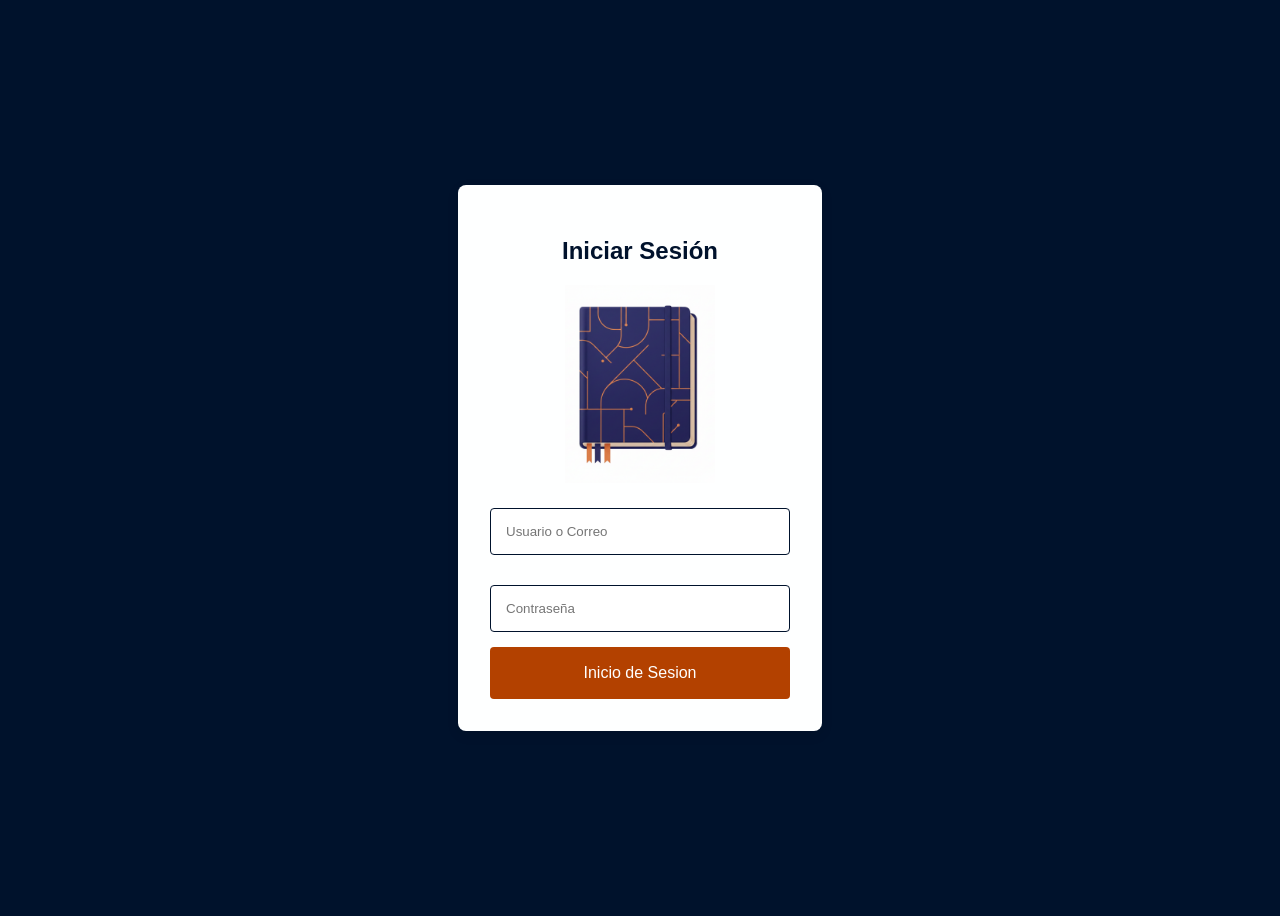
<file: html/index.html>
<!DOCTYPE html>
<html lang="en">
<head>
    <meta charset="UTF-8">
    <meta name="viewport" content="width=device-width, initial-scale=1.0">
    <title>LOGIN</title>
    <link rel="stylesheet" href="../Styles/Login.css">
</head>
<body>
    <div class="login-container">
        <h2>Iniciar Sesión</h2>
        <img src="../images/Agenda.png" alt="imagen de Agenda" class="login-Agenda">
        
        <form id="loginForm" action="Contactos.html">
            <input type="text" id="userInput" name="email" placeholder="Usuario o Correo" required>
            <input type="password" id="passInput" name="password" placeholder="Contraseña" required>

            <button type="submit">Inicio de Sesion</button>
        </form>
    </div>
    
    <script src="../JS/script.js"></script>
</body>
</html>
</file>
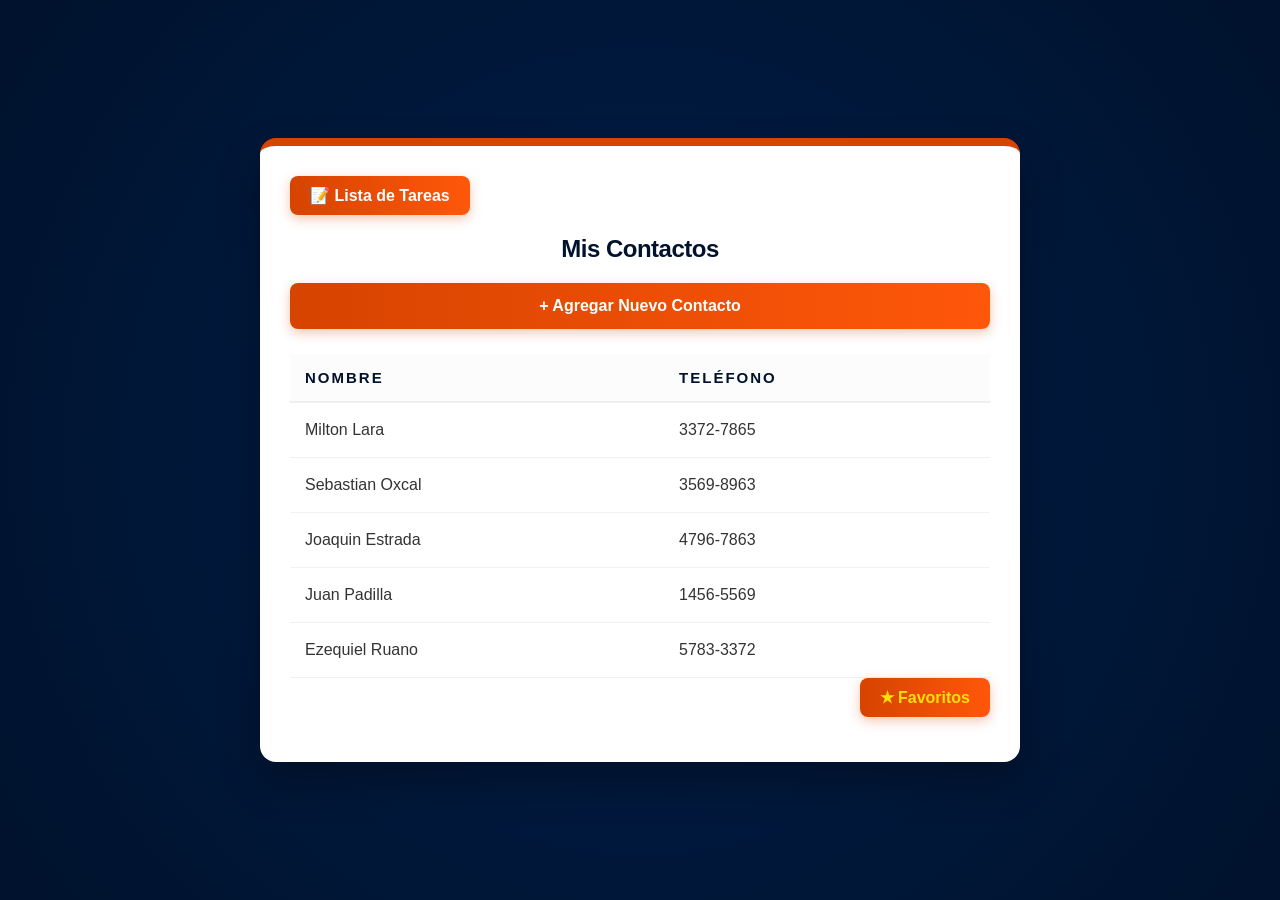
<file: html/Contactos.html>
<!DOCTYPE html>
<html lang="es">

<head>
    <meta charset="UTF-8">
    <meta name="viewport" content="width=device-width, initial-scale=1.0">
    <title>Contactos</title>
    <link rel="stylesheet" href="../Styles/Contactos.css">
</head>

<body>
    <div class="contact-container">
        <div class="user-menu-container">
            <button id="btnUsuario" class="btn-session">
                👤 Ver Sesión
            </button>

            <div id="panelUsuario" class="user-panel">
                <p class="user-info-text"><strong>Usuario:</strong> <span id="infoUser"></span></p>
                <p class="user-info-text"><strong>Contraseña:</strong> <span id="infoPass"></span></p>
                <hr class="panel-divider">
                <button onclick="cerrarSesion()" class="btn-logout">Cerrar Sesión</button>
            </div>
        </div>
        <a href="Tareas.html" class="btn-list">📝 Lista de Tareas</a>
        <h2>Mis Contactos</h2>

        <a href="NuevoContacto.html" class="btn-add">+ Agregar Nuevo Contacto</a>
        
        
        
        <table class="contact-table">
            <thead>
                <tr>
                    <th>Nombre</th>
                    <th>Teléfono</th>
                </tr>
            </thead>
            <tbody>
                <tr onclick="location.href='Detalles1.html'">
                    <td>Milton Lara</td>
                    <td>3372-7865</td>
                </tr>
                <tr onclick="location.href='Detalles2.html'">
                    <td>Sebastian Oxcal</td>
                    <td>3569-8963</td>
                </tr>
                <tr onclick="location.href='Detalles3.html'">
                    <td>Joaquin Estrada</td>
                    <td>4796-7863</td>
                </tr>
                <tr onclick="location.href='Detalles4.html'">
                    <td>Juan Padilla</td>
                    <td>1456-5569</td>
                </tr>
                <tr onclick="location.href='Detalles5.html'">
                    <td>Ezequiel Ruano</td>
                    <td>5783-3372</td>
                </tr>
            </tbody>
        </table>
        <a href="Favoritos.html" class="btn-fav">★ Favoritos</a>
    </div>
    <script src="../JS/script.js"></script>
</body>

</html>
</file>
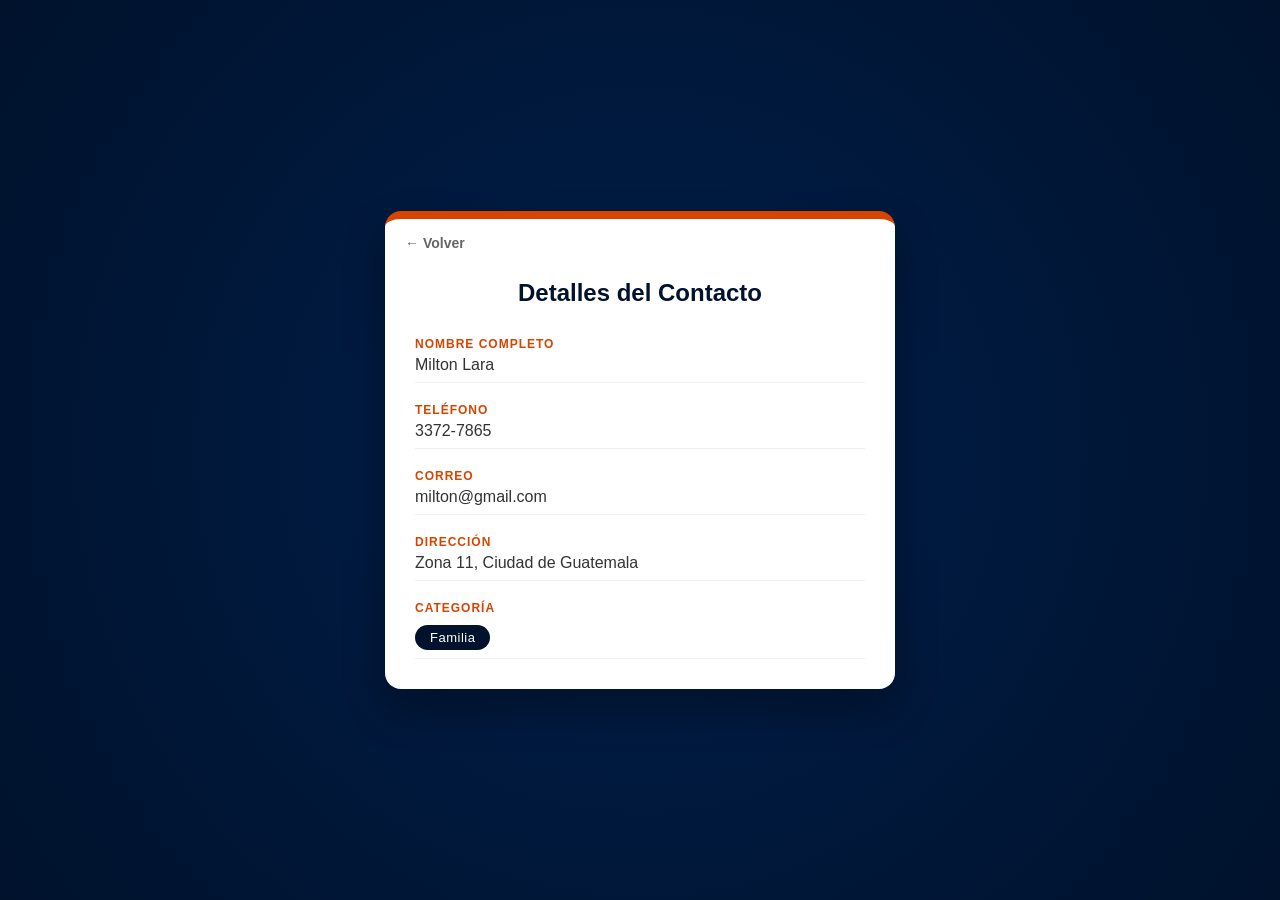
<file: html/Detalles1.html>
<!DOCTYPE html>
<html lang="es">
<head>
    <meta charset="UTF-8">
    <meta name="viewport" content="width=device-width, initial-scale=1.0">
    <title>Detalles del Contacto</title>
    <link rel="stylesheet" href="../Styles/Detalle.css">
</head>
<body>
    <div class="contact-container">
        <div class="back-header">
            <a href="Contactos.html" class="btn-back">← Volver</a>
        </div>

        <h2>Detalles del Contacto</h2>

        <div class="contact-details-list">
            <div class="detail-item">
                <span class="detail-label">Nombre Completo</span>
                <p class="detail-value">Milton Lara</p>
            </div>

            <div class="detail-item">
                <span class="detail-label">Teléfono</span>
                <p class="detail-value">3372-7865</p>
            </div>

            <div class="detail-item">
                <span class="detail-label">Correo</span>
                <p class="detail-value">milton@gmail.com</p>
            </div>

            <div class="detail-item">
                <span class="detail-label">Dirección</span>
                <p class="detail-value">Zona 11, Ciudad de Guatemala</p>
            </div>

            <div class="detail-item">
                <span class="detail-label">Categoría</span>
                <p class="detail-value category-tag">Familia</p>
            </div>
        </div>

    </div>
</body>
</html>
</file>
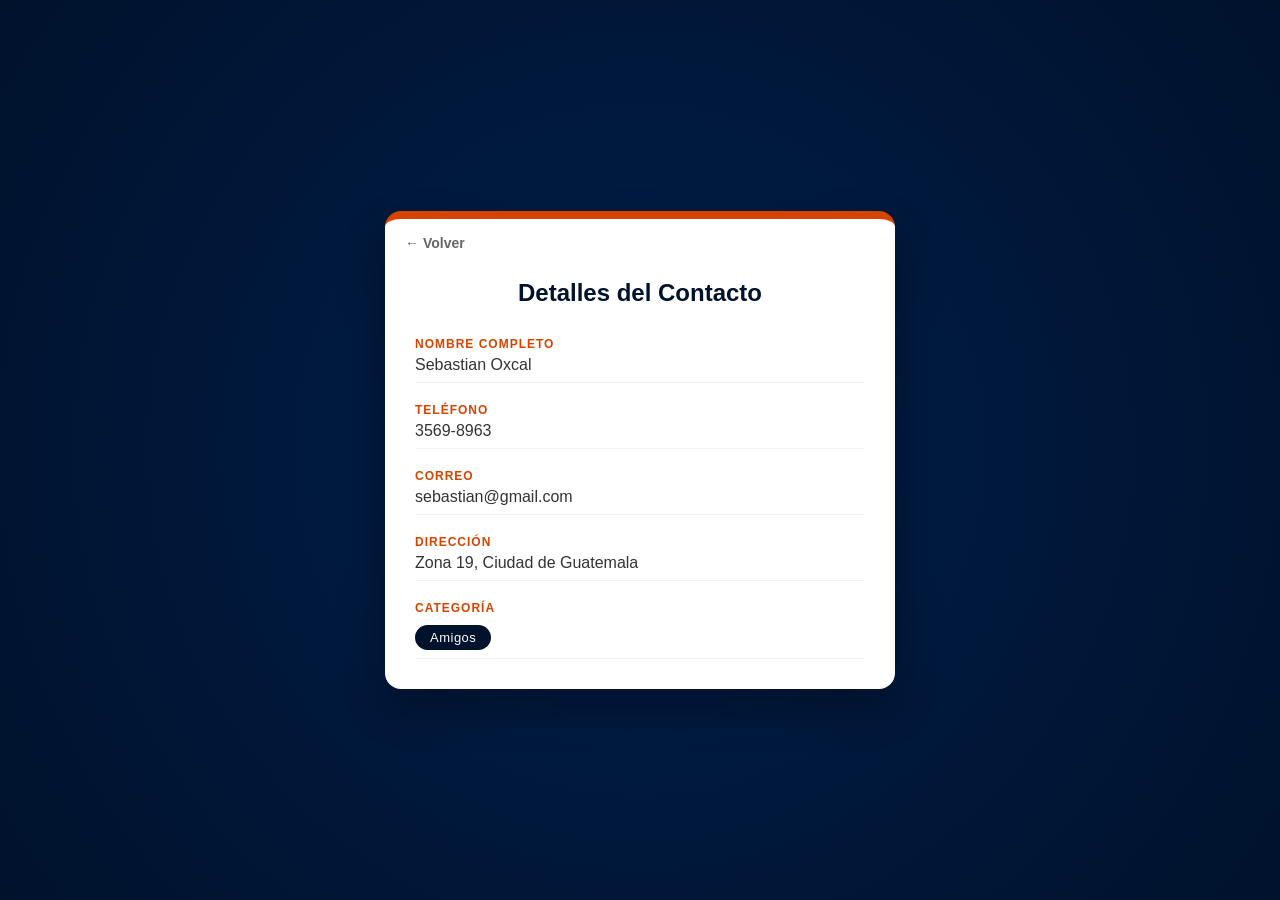
<file: html/Detalles2.html>
<!DOCTYPE html>
<html lang="es">
<head>
    <meta charset="UTF-8">
    <meta name="viewport" content="width=device-width, initial-scale=1.0">
    <title>Detalles del Contacto</title>
    <link rel="stylesheet" href="../Styles/Detalle.css">
</head>
<body>
    <div class="contact-container">
        <div class="back-header">
            <a href="Contactos.html" class="btn-back">← Volver</a>
        </div>

        <h2>Detalles del Contacto</h2>

        <div class="contact-details-list">
            <div class="detail-item">
                <span class="detail-label">Nombre Completo</span>
                <p class="detail-value">Sebastian Oxcal</p>
            </div>

            <div class="detail-item">
                <span class="detail-label">Teléfono</span>
                <p class="detail-value">3569-8963</p>
            </div>

            <div class="detail-item">
                <span class="detail-label">Correo</span>
                <p class="detail-value">sebastian@gmail.com</p>
            </div>

            <div class="detail-item">
                <span class="detail-label">Dirección</span>
                <p class="detail-value">Zona 19, Ciudad de Guatemala</p>
            </div>

            <div class="detail-item">
                <span class="detail-label">Categoría</span>
                <p class="detail-value category-tag">Amigos</p>
            </div>
        </div>

    </div>
</body>
</html>
</file>
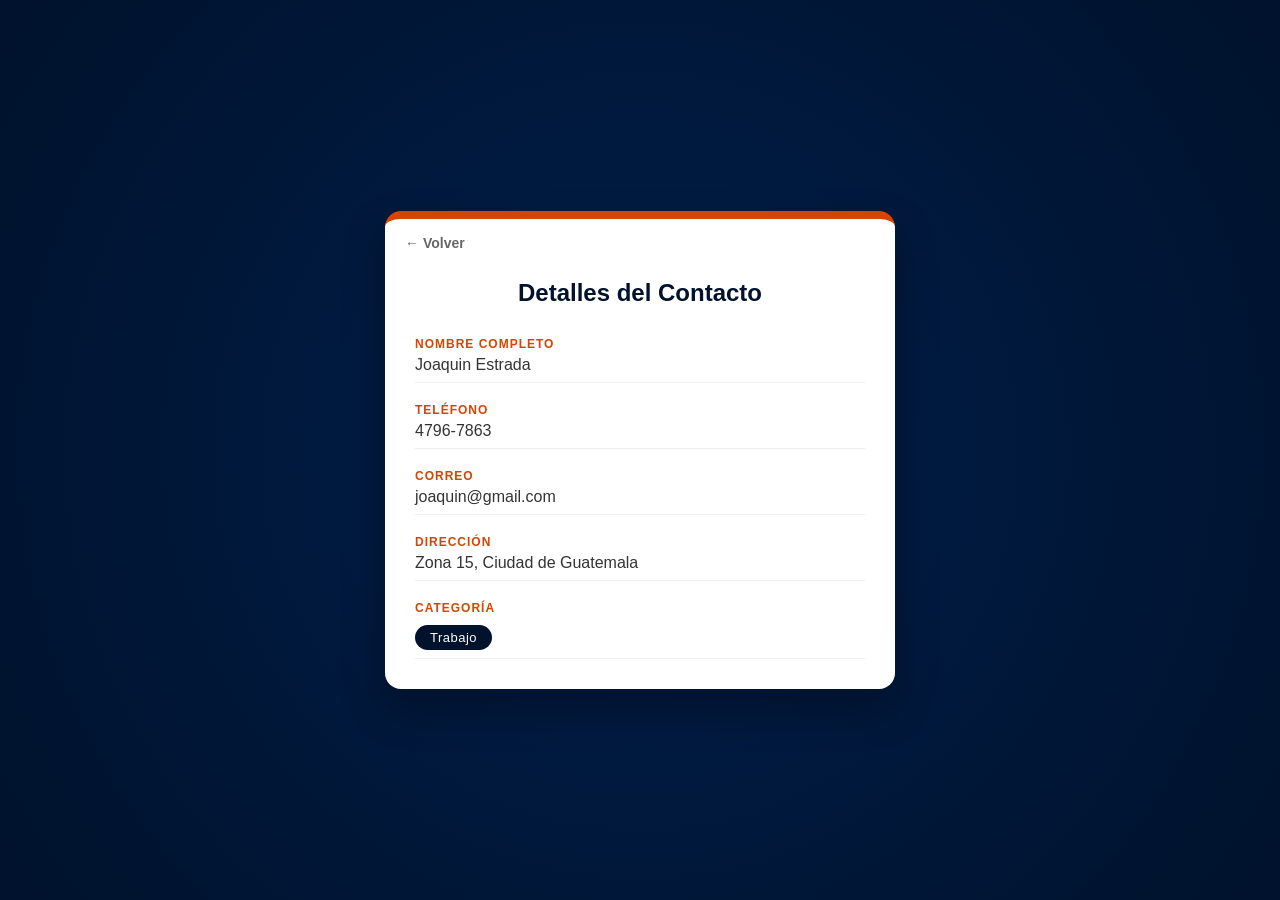
<file: html/Detalles3.html>
<!DOCTYPE html>
<html lang="es">
<head>
    <meta charset="UTF-8">
    <meta name="viewport" content="width=device-width, initial-scale=1.0">
    <title>Detalles del Contacto</title>
    <link rel="stylesheet" href="../Styles/Detalle.css">
</head>
<body>
    <div class="contact-container">
        <div class="back-header">
            <a href="Contactos.html" class="btn-back">← Volver</a>
        </div>

        <h2>Detalles del Contacto</h2>

        <div class="contact-details-list">
            <div class="detail-item">
                <span class="detail-label">Nombre Completo</span>
                <p class="detail-value">Joaquin Estrada</p>
            </div>

            <div class="detail-item">
                <span class="detail-label">Teléfono</span>
                <p class="detail-value">4796-7863</p>
            </div>

            <div class="detail-item">
                <span class="detail-label">Correo</span>
                <p class="detail-value">joaquin@gmail.com</p>
            </div>

            <div class="detail-item">
                <span class="detail-label">Dirección</span>
                <p class="detail-value">Zona 15, Ciudad de Guatemala</p>
            </div>

            <div class="detail-item">
                <span class="detail-label">Categoría</span>
                <p class="detail-value category-tag">Trabajo</p>
            </div>
        </div>

    </div>
</body>
</html>
</file>
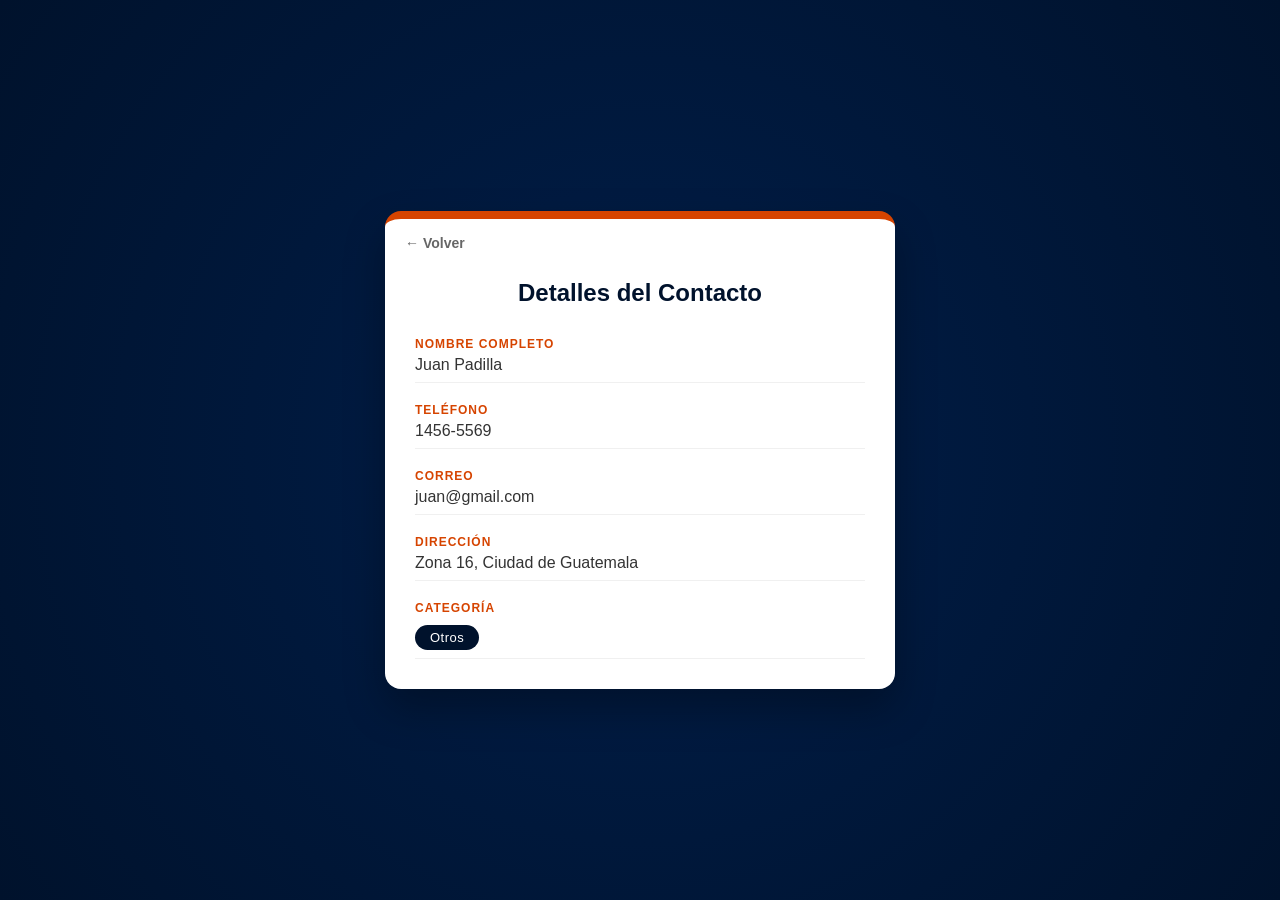
<file: html/Detalles4.html>
<!DOCTYPE html>
<html lang="es">
<head>
    <meta charset="UTF-8">
    <meta name="viewport" content="width=device-width, initial-scale=1.0">
    <title>Detalles del Contacto</title>
    <link rel="stylesheet" href="../Styles/Detalle.css">
</head>
<body>
    <div class="contact-container">
        <div class="back-header">
            <a href="Contactos.html" class="btn-back">← Volver</a>
        </div>

        <h2>Detalles del Contacto</h2>

        <div class="contact-details-list">
            <div class="detail-item">
                <span class="detail-label">Nombre Completo</span>
                <p class="detail-value">Juan Padilla</p>
            </div>

            <div class="detail-item">
                <span class="detail-label">Teléfono</span>
                <p class="detail-value">1456-5569</p>
            </div>

            <div class="detail-item">
                <span class="detail-label">Correo</span>
                <p class="detail-value">juan@gmail.com</p>
            </div>

            <div class="detail-item">
                <span class="detail-label">Dirección</span>
                <p class="detail-value">Zona 16, Ciudad de Guatemala</p>
            </div>

            <div class="detail-item">
                <span class="detail-label">Categoría</span>
                <p class="detail-value category-tag">Otros</p>
            </div>
        </div>

    </div>
</body>
</html>
</file>
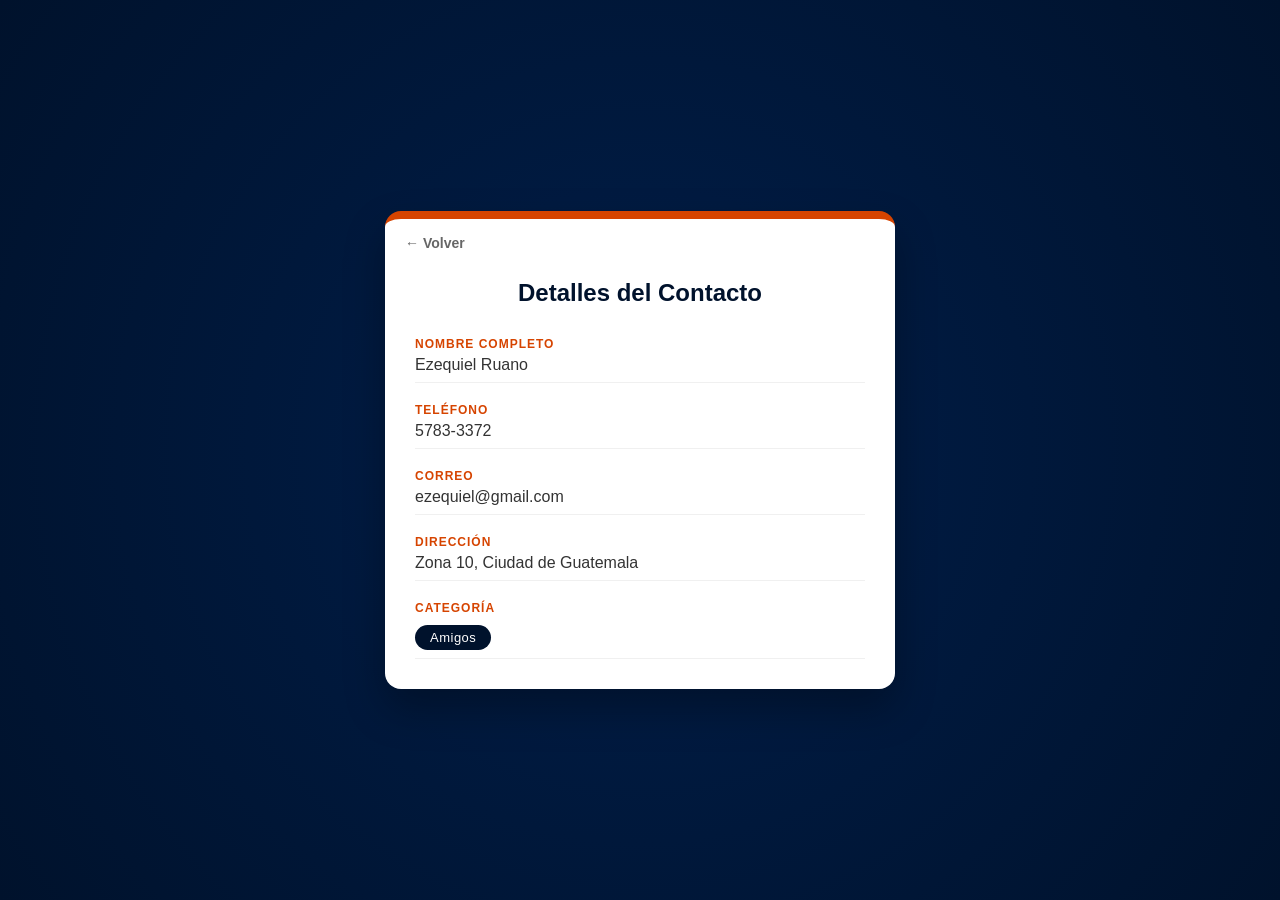
<file: html/Detalles5.html>
<!DOCTYPE html>
<html lang="es">
<head>
    <meta charset="UTF-8">
    <meta name="viewport" content="width=device-width, initial-scale=1.0">
    <title>Detalles del Contacto</title>
    <link rel="stylesheet" href="../Styles/Detalle.css">
</head>
<body>
    <div class="contact-container">
        <div class="back-header">
            <a href="Contactos.html" class="btn-back">← Volver</a>
        </div>

        <h2>Detalles del Contacto</h2>

        <div class="contact-details-list">
            <div class="detail-item">
                <span class="detail-label">Nombre Completo</span>
                <p class="detail-value">Ezequiel Ruano</p>
            </div>

            <div class="detail-item">
                <span class="detail-label">Teléfono</span>
                <p class="detail-value">5783-3372</p>
            </div>

            <div class="detail-item">
                <span class="detail-label">Correo</span>
                <p class="detail-value">ezequiel@gmail.com</p>
            </div>

            <div class="detail-item">
                <span class="detail-label">Dirección</span>
                <p class="detail-value">Zona 10, Ciudad de Guatemala</p>
            </div>

            <div class="detail-item">
                <span class="detail-label">Categoría</span>
                <p class="detail-value category-tag">Amigos</p>
            </div>
        </div>

    </div>
</body>
</html>
</file>
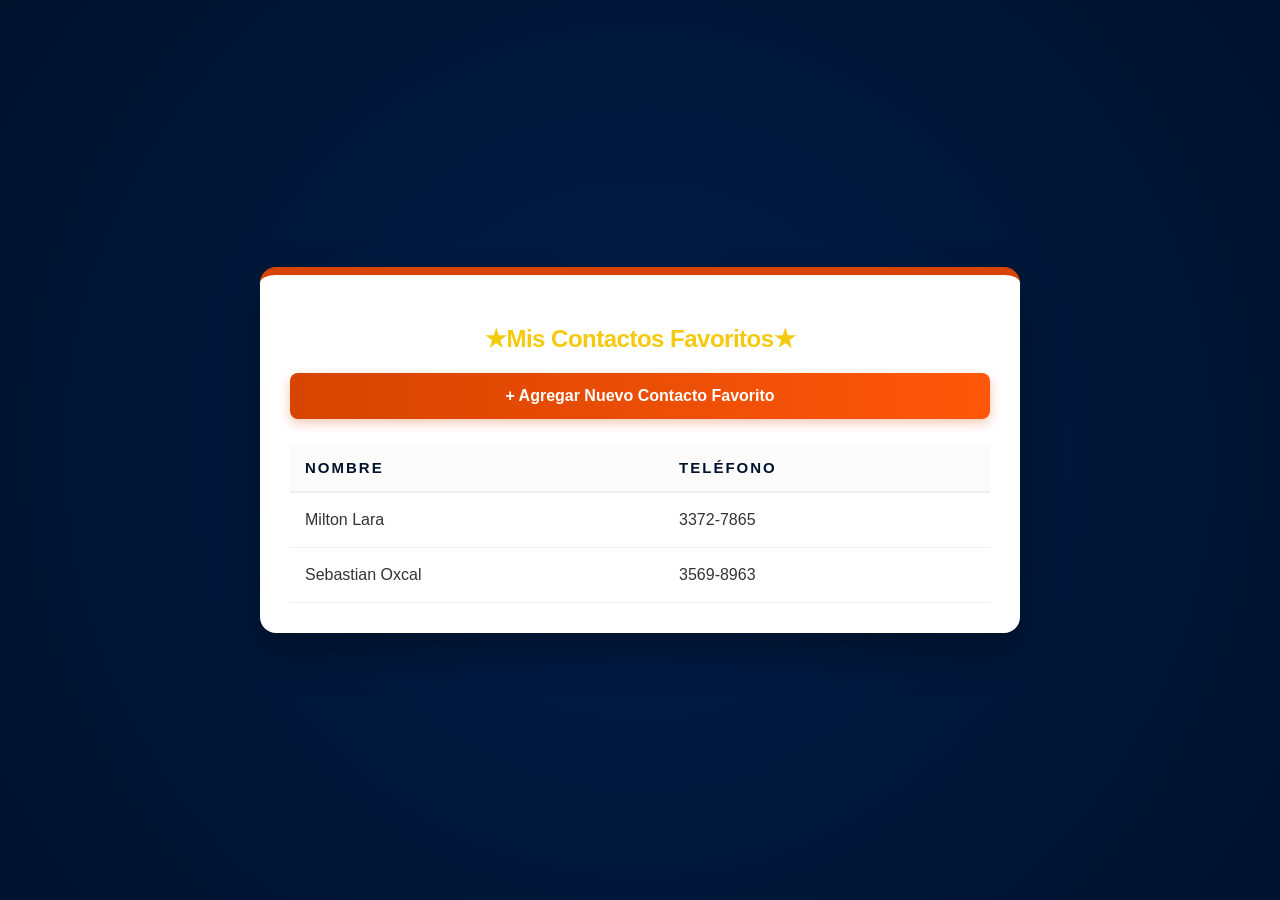
<file: html/Favoritos.html>
<!DOCTYPE html>
<html lang="es">
<head>
    <meta charset="UTF-8">
    <meta name="viewport" content="width=device-width, initial-scale=1.0">
    <title>Contactos</title>
    <link rel="stylesheet" href="../Styles/Favoritos.css">
</head>
<body>
    <div class="contact-container">
        <h2>★Mis Contactos Favoritos★</h2>
        <a href="NuevoContacto.html" class="btn-add">+ Agregar Nuevo Contacto Favorito</a>

        <table class="contact-table">
            <thead>
                <tr>
                    <th>Nombre</th>
                    <th>Teléfono</th>
                </tr>
            </thead>
            <tbody>
                <tr onclick="location.href='Detalles1.html'">
                    <td>Milton Lara</td>
                    <td>3372-7865</td>
                </tr>
                <tr onclick="location.href='Detalles2.html'">
                    <td>Sebastian Oxcal</td>
                    <td>3569-8963</td>                
                </tr>
                
            </tbody>
        </table>
    </div>
</body>
</html>
</file>
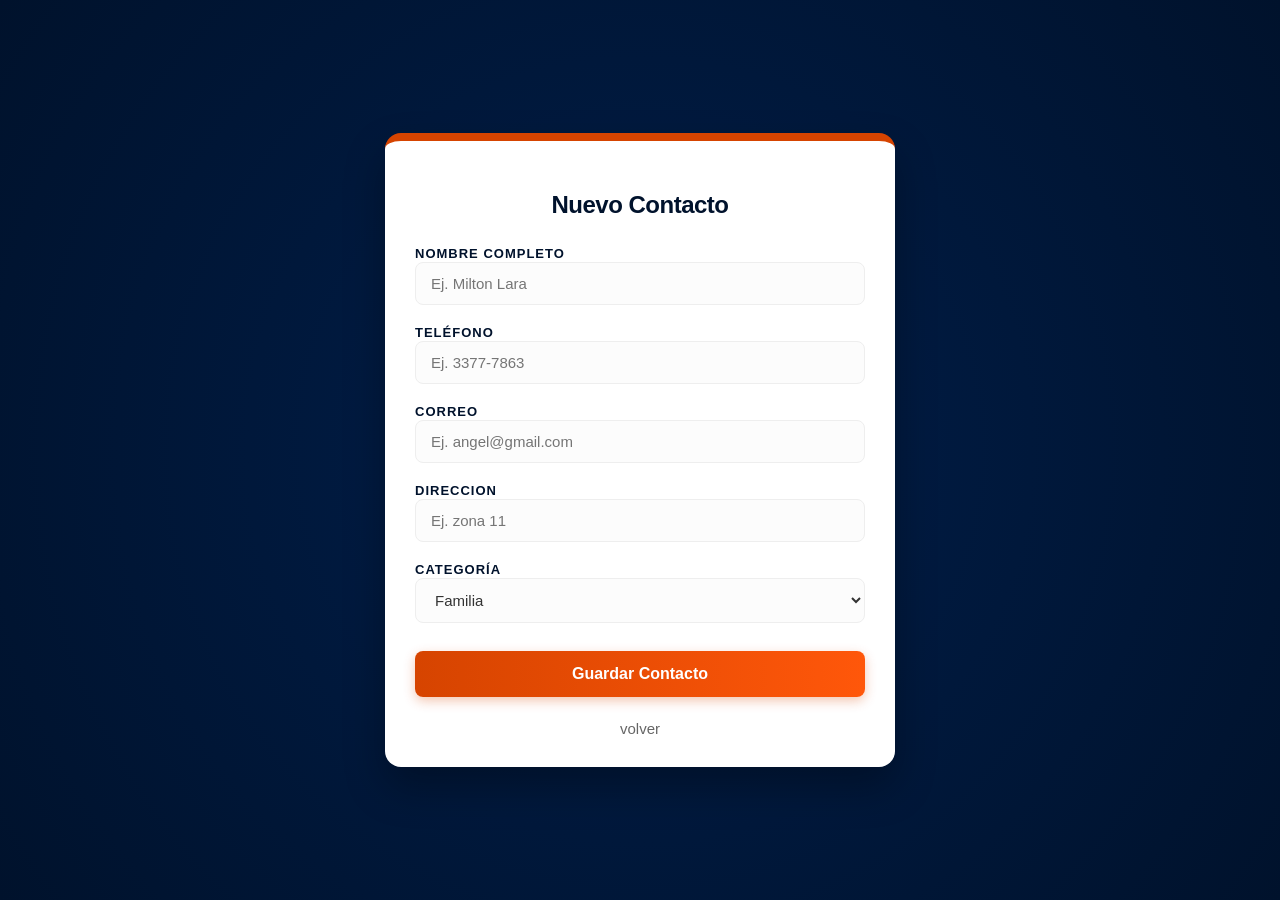
<file: html/NuevoContacto.html>
<!DOCTYPE html>
<html lang="es">
<head>
    <meta charset="UTF-8">
    <meta name="viewport" content="width=device-width, initial-scale=1.0">
    <title>ContactoNuevo</title>
    <link rel="stylesheet" href="../Styles/Nuevo.css">
</head>

<body>
    <div class="contact-container">  
        
        
        <h2>Nuevo Contacto</h2>

        <form class="contact-form">
            <div class="form-group">
                <label for="nombre">Nombre Completo</label>
                <input type="text" id="nombre" placeholder="Ej. Milton Lara" required>
            </div>

            <div class="form-group">
                <label for="telefono">Teléfono</label>
                <input type="text" id="telefono" placeholder="Ej. 3377-7863" required>
            </div>            

            <div class="form-group">
                <label for="correo">Correo</label>
                <input type="text" id="correo" name="correo" placeholder="Ej. angel@gmail.com">
            </div>      
            
            <div class="form-group">
                <label for="direccion">Direccion</label>
                <input type="text" id="direccion" name="direccion" placeholder="Ej. zona 11">
            </div> 

            <div class="form-group">
                <label for="categoria">Categoría</label>
                <select id="categoria" name="categoria" class="form-input-select">
                    <option value="familia">Familia</option>
                    <option value="trabajo">Trabajo</option>
                    <option value="amigos">Amigos</option>
                    <option value="otros">Otros</option>
                </select>
            </div>

            <button type="submit" class="btn-add">
                Guardar Contacto
            </button>
            
            <a href="Contactos.html" class="btn-cancel">volver</a>
        </form>
    </div>
</body>
</html>
</file>
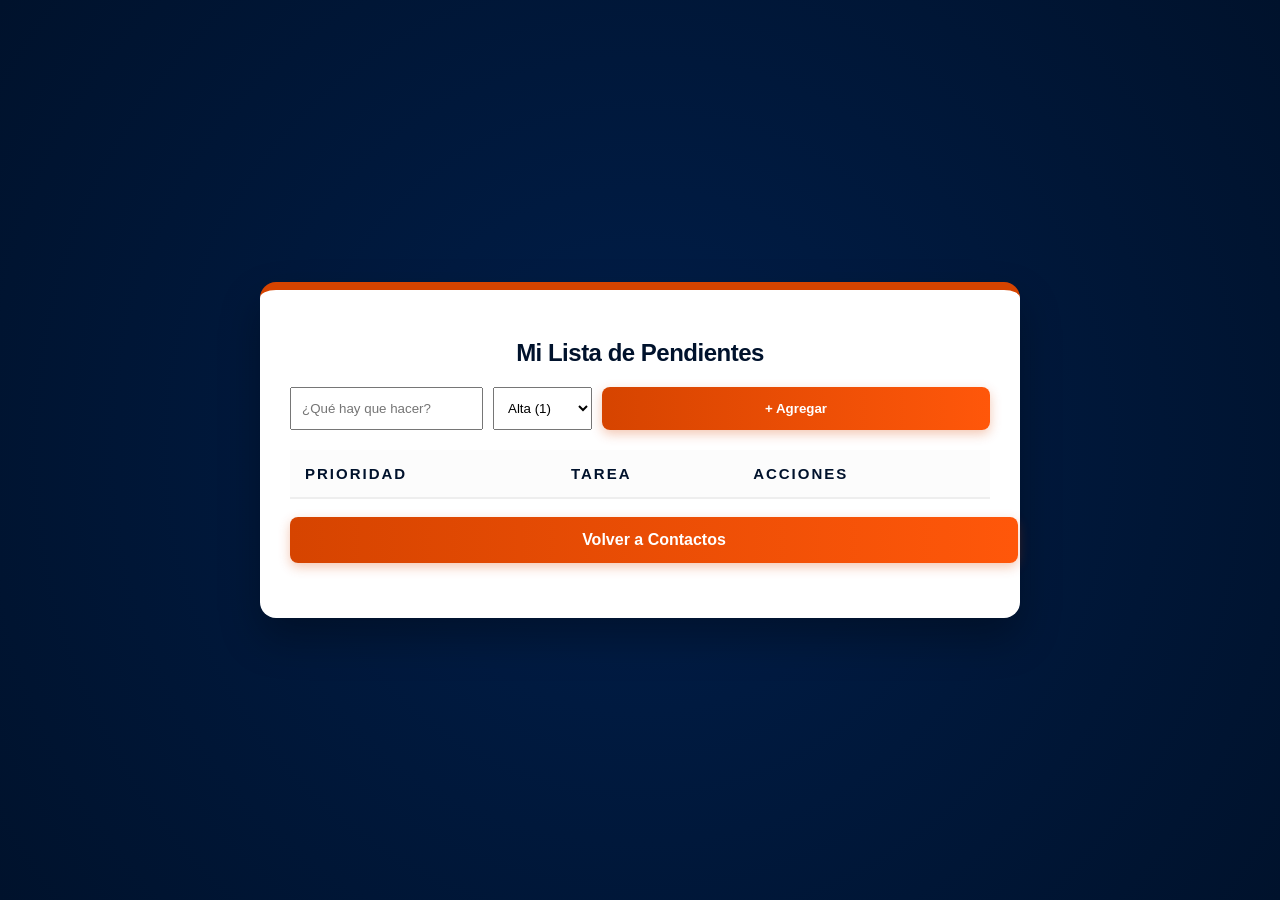
<file: html/Tareas.html>
<!DOCTYPE html>
<html lang="es">
<head>
    <meta charset="UTF-8">
    <title>Lista de Pendientes</title>
    <link rel="stylesheet" href="../Styles/Tareas.css"> 
</head>

<body>
    <div class="contact-container">
        <h2>Mi Lista de Pendientes</h2>
        
        <div style="margin-bottom: 20px; display: flex; gap: 10px;">
            <input type="text" id="nuevaTarea" placeholder="¿Qué hay que hacer?" style="flex: 2; padding: 10px;">
            <select id="prioridadTarea" style="flex: 1; padding: 10px;">
                <option value="1">Alta (1)</option>
                <option value="2">Media (2)</option>
                <option value="3">Baja (3)</option>
            </select>
            <button onclick="agregarTarea()" class="btn-add" style="margin:0;">+ Agregar</button>
        </div>

        <table class="contact-table">
            <thead>
                <tr>
                    <th>Prioridad</th>
                    <th>Tarea</th>
                    <th>Acciones</th>
                </tr>
            </thead>
            <tbody id="listaTareas">
                </tbody>
        </table>
        <br>
        <a href="Contactos.html" class="btn-add">Volver a Contactos</a>
    </div>

    <script src="../JS/tareas.js"></script>
</body>
</html>
</file>
<file: Styles/Login.css>
body {
    font-family: Arial, sans-serif;
    display: flex;
    justify-content: center;
    align-items: center;
    height: 100vh;
    background-color: #00122c;
}

.login-container {
    background: #feffff;
    padding: 2rem;
    border-radius: 8px;
    box-shadow: 0 4px 12px rgba(0,0,0,0.1);
    width: 300px;
}

h2 {
    text-align: center;
    color: #00122c;
}

input {
    width: 100%;
    padding: 15px;
    margin: 15px 0;
    border: 1px solid #00122c;
    border-radius: 4px;
    box-sizing: border-box; 
}

button {
    width: 100%;
    padding: 17px;
    background-color: #b34100;
    color: white;
    border: none;
    border-radius: 4px;
    cursor: pointer;
    font-size: 16px;
}

button:hover {
    background-color: #ff4800;
}

.login-Agenda {
    display: block;
    margin: 0 auto 10px; 
    max-width: 150px; 
}
</file>
<file: Styles/Contactos.css>
body {
    font-family: 'Segoe UI', Arial, sans-serif;
    display: flex;
    justify-content: center;
    align-items: center;
    min-height: 100vh;
    margin: 0;
    background: radial-gradient(circle, #001e4a 0%, #00122c 100%);
}
/*fondo*/
.contact-container {
    background: #ffffff;
    padding: 30px;
    border-radius: 16px;
    box-shadow: 0 20px 40px rgba(0,0,0,0.3);
    width: 700px;
    border-top: 8px solid #d64400; 
}
/*titulo*/
h2 {
    text-align: center;
    color: #00122c;
    margin-bottom: 20px;
    font-weight: 800;
    letter-spacing: -0.5px;
}
/*boton agregar*/
.btn-add {
    display: block;
    text-align: center;
    background: linear-gradient(to right, #d64400, #ff570a);
    color: white;
    padding: 14px;
    text-decoration: none;
    border-radius: 8px;
    font-weight: bold;
    margin-bottom: 25px;
    box-shadow: 0 4px 12px rgba(214, 68, 0, 0.3);
    transition: all 0.3s ease;
}
/*efecto hover add*/
.btn-add:hover {
    filter: brightness(1.1);
    transform: translateY(-2px);
    box-shadow: 0 6px 15px rgba(214, 68, 0, 0.4);
}
/*espacio de ancho tabla*/
.contact-table {
    width: 100%;
    border-collapse: collapse;
}
/*tabla titulos*/
.contact-table th {
    background-color: #fcfcfc;
    color: #00122c;
    text-align: left;
    padding: 15px;
    font-size: 15px;
    text-transform: uppercase;
    letter-spacing: 2px;
    border-bottom: 2px solid #eee;
}
/*tabla datos*/
.contact-table td {
    padding: 18px 15px;
    border-bottom: 1px solid #f0f0f0;
    color: #333;   
}
/*linea de la izquierda*/
.contact-table tbody tr:hover td:first-child {
    border-left: 4px solid #d64400;
}
/*linea debjo de nombre y subrayado de nombre y telefono*/
.contact-table tbody tr:hover td {
    color: #d64400;
    border-bottom: 1px solid #d64400;
    font-weight: 500;
}

/*favoritos*/
.btn-fav {
    background: linear-gradient(to right, #d64400, #ff570a);
    color: rgb(252, 224, 7);
    padding: 10px 20px; 
    text-decoration: none;
    border-radius: 8px;
    font-weight: bold;
    margin-bottom: 15px;
    transition: all 0.3s ease;
    box-shadow: 0 4px 12px rgba(214, 68, 0, 0.3);
    display: table; 
    margin-left: auto; 
}

.btn-fav:hover {
    filter: brightness(1.1);
    transform: translateY(-2px);
    box-shadow: 0 6px 15px rgba(214, 68, 0, 0.4);
}

/*ver sesion*/
/* Contenedor general en la esquina arriba*/
.user-menu-container {
    position: absolute;
    top: 15px;
    right: 15px;
    text-align: right;    
}

/*estilo del panel desplegable */
.user-panel {
    display: none;
    margin-top: 10px;
    padding: 15px;
    background: white;
    border: 1px solid #ccc;
    border-radius: 8px;
    box-shadow: 0 4px 12px rgba(0,0,0,0.15);
    color: #333;
    min-width: 180px;
    text-align: left;
}

.user-info-text {
    margin: 5px 0;
    font-size: 14px;
}

/*botón de Cerrar Sesión */
.btn-logout {
    background-color: #e74c3c;
    color: white;
    border: none;
    padding: 8px 10px;
    border-radius: 4px;
    cursor: pointer;
    font-size: 12px;
    width: 100%;
}

.btn-logout:hover {
    background-color: #c0392b;
}

.btn-session {
    display: none; 
    width: 100%;   
    padding: 15px;
    background-color: #2c3e50;
    color: white;
    border: none;
    border-radius: 10px;
    cursor: pointer;
    font-weight: bold;
}

/*pendientes*/
.navigation-menu {
    margin: 20px 0;
    text-align: left;
}

.btn-nav-todo {
    background-color: #3498db; /* Color azul */
    color: white;
    padding: 10px 20px;
    border: none;
    border-radius: 5px;
    font-weight: bold;
    cursor: pointer;
    transition: background 0.3s ease;
    display: flex;
    align-items: center;
    gap: 8px;
}

.btn-nav-todo:hover {
    background-color: #2980b9;
}

/* Opcional: Si quieres que el icono dentro del botón sea naranja también */
.btn-nav-todo::before {
    content: "📋";
    filter: sepia(1) saturate(20) hue-rotate(5deg); /* Efecto naranja */
}

/*lista de pendientes*/
.btn-list {
    background: linear-gradient(to right, #d64400, #ff570a);
    color: rgb(255, 255, 255);
    padding: 10px 20px; 
    text-decoration: none;
    border-radius: 8px;
    font-weight: bold;
    margin-bottom: 15px;
    transition: all 0.3s ease;
    box-shadow: 0 4px 12px rgba(214, 68, 0, 0.3);
    display: table; 
    
}

.btn-list:hover {
    filter: brightness(1.1);
    transform: translateY(-2px);
    box-shadow: 0 6px 15px rgba(214, 68, 0, 0.4);
}
</file>
<file: Styles/Detalle.css>
/* Estilos Base (Iguales a tus otras vistas) */
body {
    font-family: 'Segoe UI', Arial, sans-serif;
    display: flex;
    justify-content: center;
    align-items: center;
    min-height: 100vh;
    margin: 0;
    background: radial-gradient(circle, #001e4a 0%, #00122c 100%);
}

.contact-container {
    position: relative;
    background: #ffffff;
    padding: 40px 30px 30px 30px;
    border-radius: 16px;
    box-shadow: 0 20px 40px rgba(0,0,0,0.3);
    width: 450px; /* Tamaño más compacto para lectura */
    border-top: 8px solid #d64400; 
}

/* Encabezado con Botón Volver */
.back-header {
    position: absolute;
    top: 15px;
    left: 20px;
}

.btn-back {
    text-decoration: none;
    color: #666;
    font-size: 14px;
    font-weight: 600;
    transition: all 0.3s ease;
}

.btn-back:hover {
    color: #d64400;
    transform: translateX(-3px);
}

h2 {
    text-align: center;
    color: #00122c;
    margin-bottom: 30px;
    font-weight: 800;
}

/* LISTA DE DETALLES */
.contact-details-list {
    display: flex;
    flex-direction: column;
    gap: 20px;
}

.detail-item {
    border-bottom: 1px solid #f0f0f0;
    padding-bottom: 8px;
    transition: all 0.3s ease;
}

/* Pequeño efecto al pasar el mouse sobre un dato */
.detail-item:hover {
    border-bottom: 1px solid #d64400;
}

/* Etiquetas (Nombre Completo, Teléfono, etc.) */
.detail-label {
    display: block;
    color: #d64400; /* Color naranja para resaltar el título del dato */
    font-weight: 700;
    font-size: 12px;
    text-transform: uppercase;
    letter-spacing: 1px;
    margin-bottom: 5px;
}

/* Valores (Milton Lara, 3372-7865, etc.) */
.detail-value {
    margin: 0;
    color: #333;
    font-size: 16px;
    font-weight: 500;
}

/* CATEGORÍA (Diseño de etiqueta) */
.category-tag {
    display: inline-block;
    background-color: #00122c; /* Fondo oscuro para contraste */
    color: white !important;
    padding: 5px 15px;
    border-radius: 20px;
    font-size: 13px;
    margin-top: 5px;
    letter-spacing: 0.5px;
}
</file>
<file: Styles/Favoritos.css>
body {
    font-family: 'Segoe UI', Arial, sans-serif;
    display: flex;
    justify-content: center;
    align-items: center;
    min-height: 100vh;
    margin: 0;
    background: radial-gradient(circle, #001e4a 0%, #00122c 100%);
}
/*fondo*/
.contact-container {
    background: #ffffff;
    padding: 30px;
    border-radius: 16px;
    box-shadow: 0 20px 40px rgba(0,0,0,0.3);
    width: 700px;
    border-top: 8px solid #d64400; 
}
/*titulo*/
h2 {
    text-align: center;
    color: #f5ca0d;
    margin-bottom: 20px;
    font-weight: 800;
    letter-spacing: -0.5px;
}
/*boton agregar*/
.btn-add {
    display: block;
    text-align: center;
    background: linear-gradient(to right, #d64400, #ff570a);
    color: white;
    padding: 14px;
    text-decoration: none;
    border-radius: 8px;
    font-weight: bold;
    margin-bottom: 25px;
    box-shadow: 0 4px 12px rgba(214, 68, 0, 0.3);
    transition: all 0.3s ease;
}
/*efecto hover add*/
.btn-add:hover {
    filter: brightness(1.1);
    transform: translateY(-2px);
    box-shadow: 0 6px 15px rgba(214, 68, 0, 0.4);
}
/*espacio de ancho tabla*/
.contact-table {
    width: 100%;
    border-collapse: collapse;
}
/*tabla titulos*/
.contact-table th {
    background-color: #fcfcfc;
    color: #00122c;
    text-align: left;
    padding: 15px;
    font-size: 15px;
    text-transform: uppercase;
    letter-spacing: 2px;
    border-bottom: 2px solid #eee;
}
/*tabla datos*/
.contact-table td {
    padding: 18px 15px;
    border-bottom: 1px solid #f0f0f0;
    color: #333;   
}
/*linea de la izquierda*/
.contact-table tbody tr:hover td:first-child {
    border-left: 4px solid #f5ca0d;
}
/*linea debjo de nombre y subrayado de nombre y telefono*/
.contact-table tbody tr:hover td {
    color: #d87a0f;
    border-bottom: 1px solid #f5ca0d;
    font-weight: 500;
}
</file>
<file: Styles/Nuevo.css>
body {
    font-family: 'Segoe UI', Arial, sans-serif;
    display: flex;
    justify-content: center;
    align-items: center;
    min-height: 100vh;
    margin: 0;
    background: radial-gradient(circle, #001e4a 0%, #00122c 100%);
}

/*contenedor*/
.contact-container {
    position: relative;
    background: #ffffff;
    padding: 30px;
    border-radius: 16px;
    box-shadow: 0 20px 40px rgba(0,0,0,0.3);
    width: 450px; /* Tamaño ideal para formularios */
    border-top: 8px solid #d64400; 
}

/*titulo*/
h2 {
    text-align: center;
    color: #00122c;
    margin-bottom: 25px;
    font-weight: 800;
    letter-spacing: -0.5px;
}

/*etructuraform*/
.contact-form {
    display: flex;
    flex-direction: column;
    gap: 18px;
}

/*titulos*/
.form-group label {
    color: #00122c;
    font-weight: 700;
    font-size: 13px;
    text-transform: uppercase;
    letter-spacing: 1px;
}

/*cajasdetextos*/
.form-group input, 
.form-group select {
    padding: 12px 15px;
    border: 1px solid #eee;
    border-radius: 8px;
    background-color: #fcfcfc;
    font-size: 15px;
    color: #333;
    transition: all 0.3s ease;
    width: 100%;
    box-sizing: border-box; 
}

/*guardar*/
.btn-add {
    display: block;
    width: 100%;
    border: none;
    background: linear-gradient(to right, #d64400, #ff570a);
    color: white;
    padding: 14px;
    border-radius: 8px;
    font-weight: bold;
    font-size: 16px;
    cursor: pointer;
    margin-top: 10px;
    box-shadow: 0 4px 12px rgba(214, 68, 0, 0.3);
    transition: all 0.3s ease;
}

.btn-add:hover {
    filter: brightness(1.1);
    transform: translateY(-2px);
    box-shadow: 0 6px 15px rgba(214, 68, 0, 0.4);
}

/*cancelar*/
.btn-cancel {
    display: block;
    text-align: center;
    color: #666;
    text-decoration: none;
    font-size: 15px;
    transition: color 0.3s;
    margin-top: 5px;
}

.btn-cancel:hover {
    color: #d64400;
    text-decoration: underline;
}
</file>
<file: Styles/Tareas.css>
body {
    font-family: 'Segoe UI', Arial, sans-serif;
    display: flex;
    justify-content: center;
    align-items: center;
    min-height: 100vh;
    margin: 0;
    background: radial-gradient(circle, #001e4a 0%, #00122c 100%);
}

.contact-container {
    background: #ffffff;
    padding: 30px;
    border-radius: 16px;
    box-shadow: 0 20px 40px rgba(0,0,0,0.3);
    width: 700px;
    border-top: 8px solid #d64400; 
}

h2 {
    text-align: center;
    color: #00122c;
    margin-bottom: 20px;
    font-weight: 800;
    letter-spacing: -0.5px;
}

/*tabla*/
.contact-table {
    width: 100%;
    border-collapse: collapse;
}

.contact-table th {
    background-color: #fcfcfc;
    color: #00122c;
    text-align: left;
    padding: 15px;
    font-size: 15px;
    text-transform: uppercase;
    letter-spacing: 2px;
    border-bottom: 2px solid #eee;
}

.contact-table td {
    padding: 18px 15px;
    border-bottom: 1px solid #f0f0f0;
    color: #333;   
}

/* colores prioridad*/
.prio-1 {
    border-left: 6px solid #27ae60;
    background-color: #f1fcf4;
}
.prio-1:hover {
    background-color: #e4f9ea;
}

.prio-2 {
    border-left: 6px solid #ff570a;
    background-color: #fffaf8;
}
.prio-2:hover {
    background-color: #fff3ed;
}

.prio-3 {
    border-left: 6px solid #ffe44c;
    background-color: #fff5f4;
}
.prio-3:hover {
    background-color: #ffeae8;
}

.btn-add {
    display: block;
    text-align: center;
    background: linear-gradient(to right, #d64400, #ff570a);
    color: white;
    padding: 14px;
    text-decoration: none;
    border-radius: 8px;
    font-weight: bold;
    margin-bottom: 25px;
    box-shadow: 0 4px 12px rgba(214, 68, 0, 0.3);
    transition: all 0.3s ease;
    border: none;
    cursor: pointer;
    width: 100%;
}

.btn-add:hover {
    filter: brightness(1.1);
    transform: translateY(-2px);
    box-shadow: 0 6px 15px rgba(214, 68, 0, 0.4);
}
</file>
